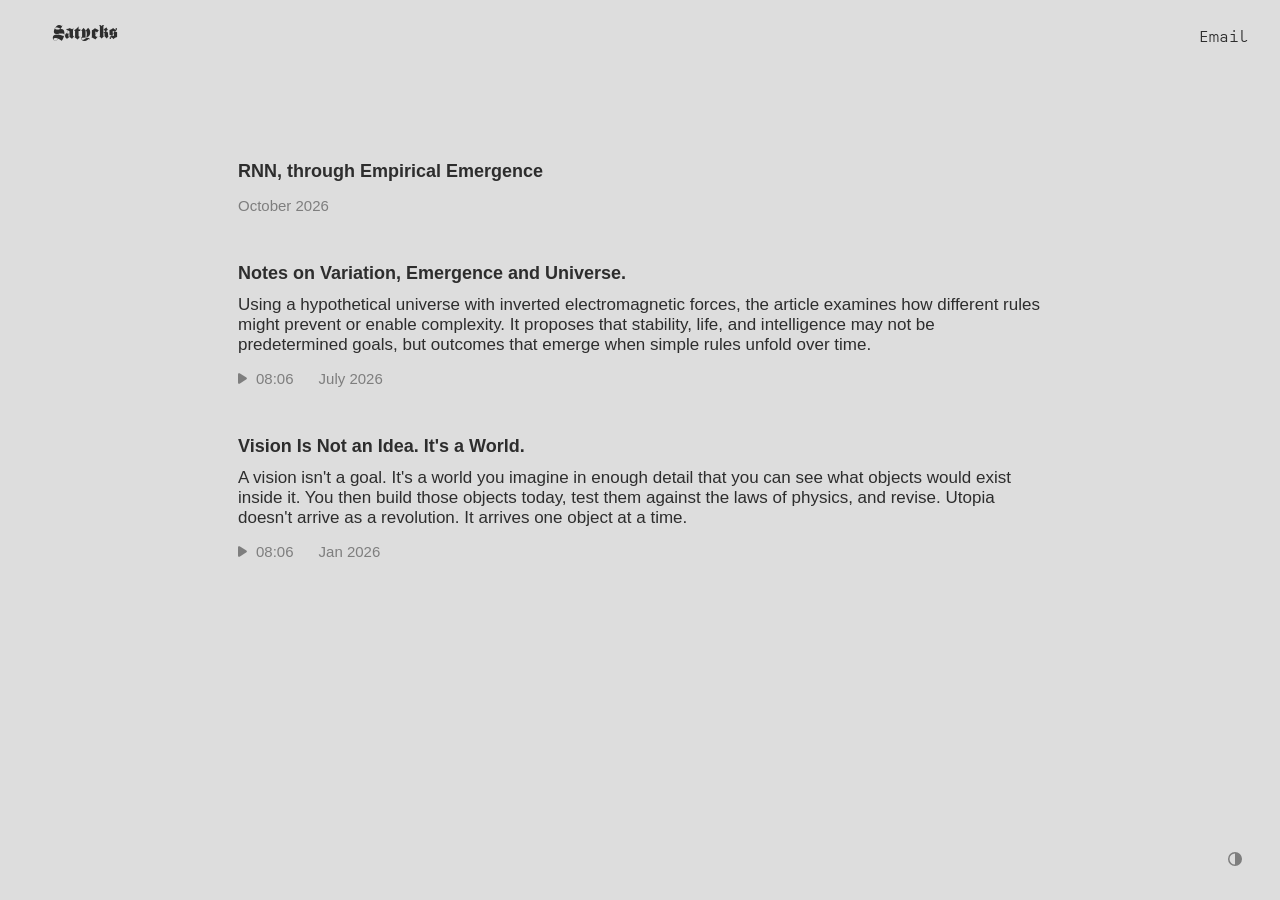
<file: index.html>
<!DOCTYPE html>
<html lang="en">
<head>
  <meta charset="utf-8">
  <meta name="viewport" content="width=device-width, initial-scale=1.0">
  <title>Satyeks</title>
  <meta name="description" content="Satyeks — notes on variation, emergence and the universe.">
  <meta name="theme-color" content="#DDDDDD">

  <!-- favicon (Naval-style comprehensive suite + Safari direct support) -->
  <link rel="shortcut icon" href="favicon.ico?v=4">
  <link rel="apple-touch-icon" href="[data-uri]">
  <link rel="apple-touch-icon-precomposed" href="[data-uri]">
  <link rel="apple-touch-icon" sizes="57x57" href="apple-icon-57x57.png?v=4">
  <link rel="apple-touch-icon" sizes="60x60" href="apple-icon-60x60.png?v=4">
  <link rel="apple-touch-icon" sizes="72x72" href="apple-icon-72x72.png?v=4">
  <link rel="apple-touch-icon" sizes="76x76" href="apple-icon-76x76.png?v=4">
  <link rel="apple-touch-icon" sizes="114x114" href="apple-icon-114x114.png?v=4">
  <link rel="apple-touch-icon" sizes="120x120" href="apple-icon-120x120.png?v=4">
  <link rel="apple-touch-icon" sizes="144x144" href="apple-icon-144x144.png?v=4">
  <link rel="apple-touch-icon" sizes="152x152" href="apple-icon-152x152.png?v=4">
  <link rel="apple-touch-icon" sizes="180x180" href="apple-icon-180x180.png?v=4">
  <link rel="icon" type="image/png" href="[data-uri]">
  <link rel="icon" type="image/png" sizes="192x192" href="icon-192.png?v=4">
  <link rel="icon" type="image/png" sizes="512x512" href="icon-512.png?v=4">
  <link rel="icon" type="image/png" sizes="96x96" href="favicon-96x96.png?v=4">
  <link rel="icon" type="image/png" sizes="32x32" href="favicon-32x32.png?v=4">
  <link rel="icon" type="image/png" sizes="16x16" href="favicon-16x16.png?v=4">
  <meta name="msapplication-TileColor" content="#DDDDDD">
  <meta name="msapplication-TileImage" content="ms-icon-144x144.png?v=4">

  <!-- Self-hosted fonts: Luke (logo) and Heimat Mono (Email) -->
  <link rel="preload" href="fonts/Luke-Thin400.ttf" as="font" type="font/ttf" crossorigin>

  <link rel="stylesheet" href="style.css">
  <script>
    (function () {
      var t = localStorage.getItem('theme') ||
        (matchMedia('(prefers-color-scheme: dark)').matches ? 'dark' : 'light');
      document.documentElement.dataset.theme = t;
    })();
  </script>
</head>
<body>
  <header class="site-header">
    <a href="./" class="logo" id="logo-link" aria-label="Satyeks home">Satyeks</a>
    <a href="mailto:satyekspace@gmail.com" class="email" id="email-link">Email</a>
  </header>

  <main class="site-main">
    <h1 class="sr-only">Satyeks</h1>

    <article class="entry">
      <h2 class="entry-title">
        <a href="RNN/" id="entry-rnn-link">RNN, through Empirical Emergence</a>
      </h2>
      <div class="entry-meta">
        <time class="date" datetime="2026-10">October 2026</time>
      </div>
    </article>

    <article class="entry">
      <h2 class="entry-title">
        <a href="variation/" id="entry-variation-link">Notes on Variation, Emergence and Universe.</a>
      </h2>
      <p class="entry-summary">
        Using a hypothetical universe with inverted electromagnetic forces, the article examines how different
        rules might prevent or enable complexity. It proposes that stability, life, and intelligence may not be
        predetermined goals, but outcomes that emerge when simple rules unfold over time.
      </p>
      <div class="entry-meta" data-duration="486">
        <button class="play" id="entry-variation-play" type="button" aria-label="Play" aria-pressed="false">
          <svg class="icon-play" width="9" height="11" viewBox="0 0 9 11" aria-hidden="true">
            <path d="M0 1.2C0 .4.9-.1 1.6.3l6.8 4.3c.6.4.6 1.3 0 1.7L1.6 10.7C.9 11.1 0 10.6 0 9.8V1.2Z"/>
          </svg>
          <span class="icon-pause" aria-hidden="true"><span></span><span></span></span>
        </button>
        <span class="duration" aria-live="off">08:06</span>
        <time class="date" datetime="2026-07">July 2026</time>
      </div>
    </article>

    <article class="entry">
      <h2 class="entry-title">
        <a href="vision/" id="entry-vision-link">Vision Is Not an Idea. It's a World.</a>
      </h2>
      <p class="entry-summary">
        A vision isn't a goal. It's a world you imagine in enough detail that you can see what objects would exist inside it. You then build those objects today, test them against the laws of physics, and revise. Utopia doesn't arrive as a revolution. It arrives one object at a time.
      </p>
      <div class="entry-meta" data-duration="486">
        <button class="play" id="entry-vision-play" type="button" aria-label="Play" aria-pressed="false">
          <svg class="icon-play" width="9" height="11" viewBox="0 0 9 11" aria-hidden="true">
            <path d="M0 1.2C0 .4.9-.1 1.6.3l6.8 4.3c.6.4.6 1.3 0 1.7L1.6 10.7C.9 11.1 0 10.6 0 9.8V1.2Z"/>
          </svg>
          <span class="icon-pause" aria-hidden="true"><span></span><span></span></span>
        </button>
        <span class="duration" aria-live="off">08:06</span>
        <time class="date" datetime="2026-01">Jan 2026</time>
      </div>
    </article>
  </main>

  <button class="theme-toggle" id="theme-toggle" type="button" aria-label="Switch to dark mode">
    <svg viewBox="0 0 14 14" aria-hidden="true">
      <circle cx="7" cy="7" r="6.25" fill="none" stroke="currentColor" stroke-width="1.5"/>
      <path d="M7 .75a6.25 6.25 0 0 1 0 12.5Z" fill="currentColor"/>
    </svg>
  </button>
  <script src="script.js" defer></script>
</body>
</html>
</file>
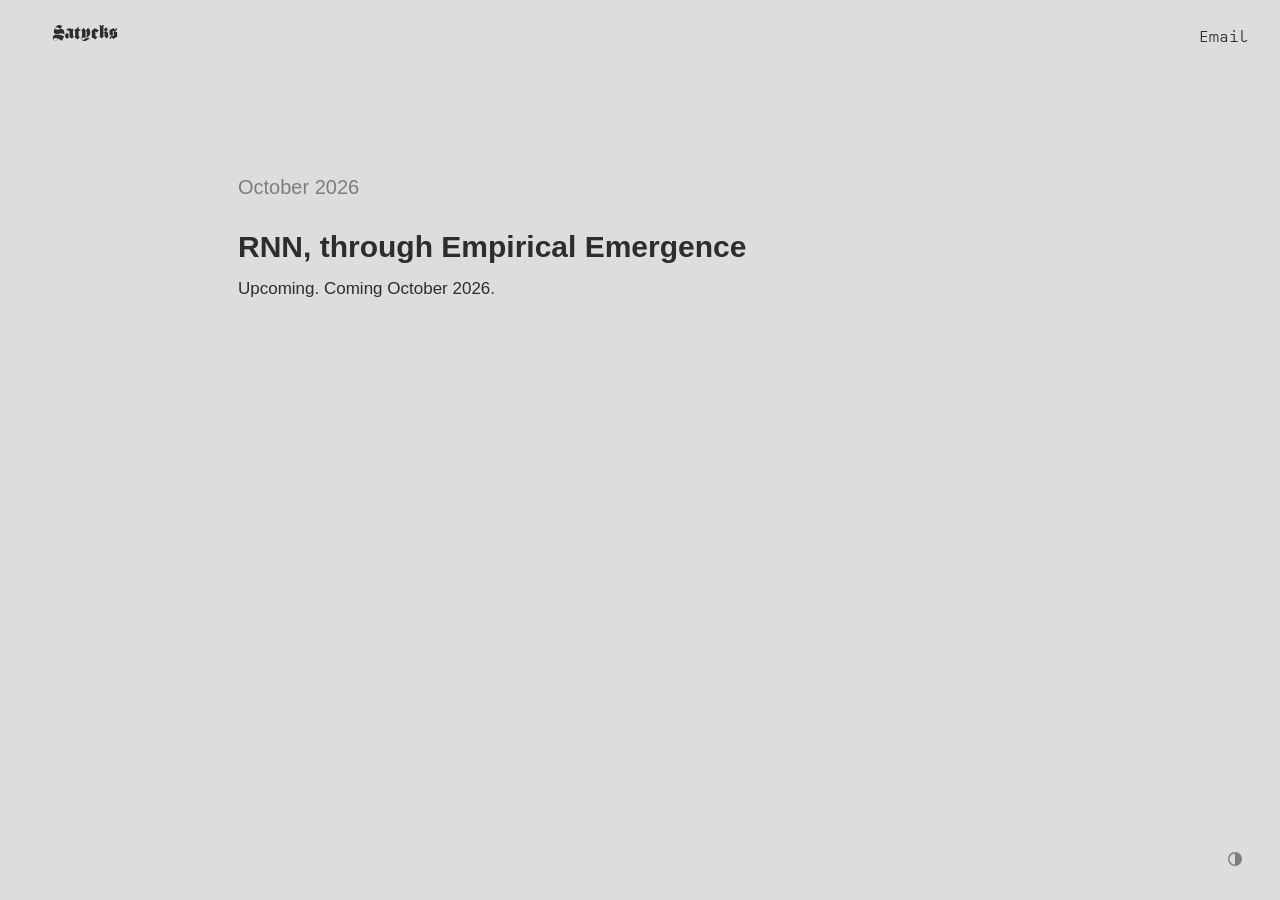
<file: RNN/index.html>
<!DOCTYPE html>
<html lang="en">
<head>
  <meta charset="utf-8">
  <meta name="viewport" content="width=device-width, initial-scale=1.0">
  <title>RNN, through Empirical Emergence — Satyeks</title>
  <meta name="description" content="RNN, through Empirical Emergence — upcoming essay by Satyeks.">
  <meta name="theme-color" content="#DDDDDD">

  <!-- favicon (Naval-style comprehensive suite + Safari direct support) -->
  <link rel="shortcut icon" href="../favicon.ico?v=4">
  <link rel="apple-touch-icon" href="[data-uri]">
  <link rel="apple-touch-icon-precomposed" href="[data-uri]">
  <link rel="apple-touch-icon" sizes="57x57" href="../apple-icon-57x57.png?v=4">
  <link rel="apple-touch-icon" sizes="60x60" href="../apple-icon-60x60.png?v=4">
  <link rel="apple-touch-icon" sizes="72x72" href="../apple-icon-72x72.png?v=4">
  <link rel="apple-touch-icon" sizes="76x76" href="../apple-icon-76x76.png?v=4">
  <link rel="apple-touch-icon" sizes="114x114" href="../apple-icon-114x114.png?v=4">
  <link rel="apple-touch-icon" sizes="120x120" href="../apple-icon-120x120.png?v=4">
  <link rel="apple-touch-icon" sizes="144x144" href="../apple-icon-144x144.png?v=4">
  <link rel="apple-touch-icon" sizes="152x152" href="../apple-icon-152x152.png?v=4">
  <link rel="apple-touch-icon" sizes="180x180" href="../apple-icon-180x180.png?v=4">
  <link rel="icon" type="image/png" href="[data-uri]">
  <link rel="icon" type="image/png" sizes="192x192" href="../icon-192.png?v=4">
  <link rel="icon" type="image/png" sizes="512x512" href="../icon-512.png?v=4">
  <link rel="icon" type="image/png" sizes="96x96" href="../favicon-96x96.png?v=4">
  <link rel="icon" type="image/png" sizes="32x32" href="../favicon-32x32.png?v=4">
  <link rel="icon" type="image/png" sizes="16x16" href="../favicon-16x16.png?v=4">
  <meta name="msapplication-TileColor" content="#DDDDDD">
  <meta name="msapplication-TileImage" content="../ms-icon-144x144.png?v=4">

  <!-- Self-hosted fonts: Luke (logo) and Heimat Mono (Email) -->
  <link rel="preload" href="../fonts/Luke-Thin400.ttf" as="font" type="font/ttf" crossorigin>

  <link rel="stylesheet" href="../style.css">
  <script>
    (function () {
      var t = localStorage.getItem('theme') ||
        (matchMedia('(prefers-color-scheme: dark)').matches ? 'dark' : 'light');
      document.documentElement.dataset.theme = t;
    })();
  </script>
</head>
<body>
  <header class="site-header">
    <a href="../" class="logo" id="logo-link" aria-label="Satyeks home">Satyeks</a>
    <a href="mailto:satyekspace@gmail.com" class="email" id="email-link">Email</a>
  </header>

  <main class="site-main article-page">
    <article class="article-full">
      <time class="article-date" datetime="2026-10">October 2026</time>

      <h1 class="article-title">RNN, through Empirical Emergence</h1>

      <p class="article-summary">
        Upcoming. Coming October 2026.
      </p>
    </article>
  </main>

  <button class="theme-toggle" id="theme-toggle" type="button" aria-label="Switch to dark mode">
    <svg viewBox="0 0 14 14" aria-hidden="true">
      <circle cx="7" cy="7" r="6.25" fill="none" stroke="currentColor" stroke-width="1.5"/>
      <path d="M7 .75a6.25 6.25 0 0 1 0 12.5Z" fill="currentColor"/>
    </svg>
  </button>
  <script src="../script.js" defer></script>
</body>
</html>
</file>
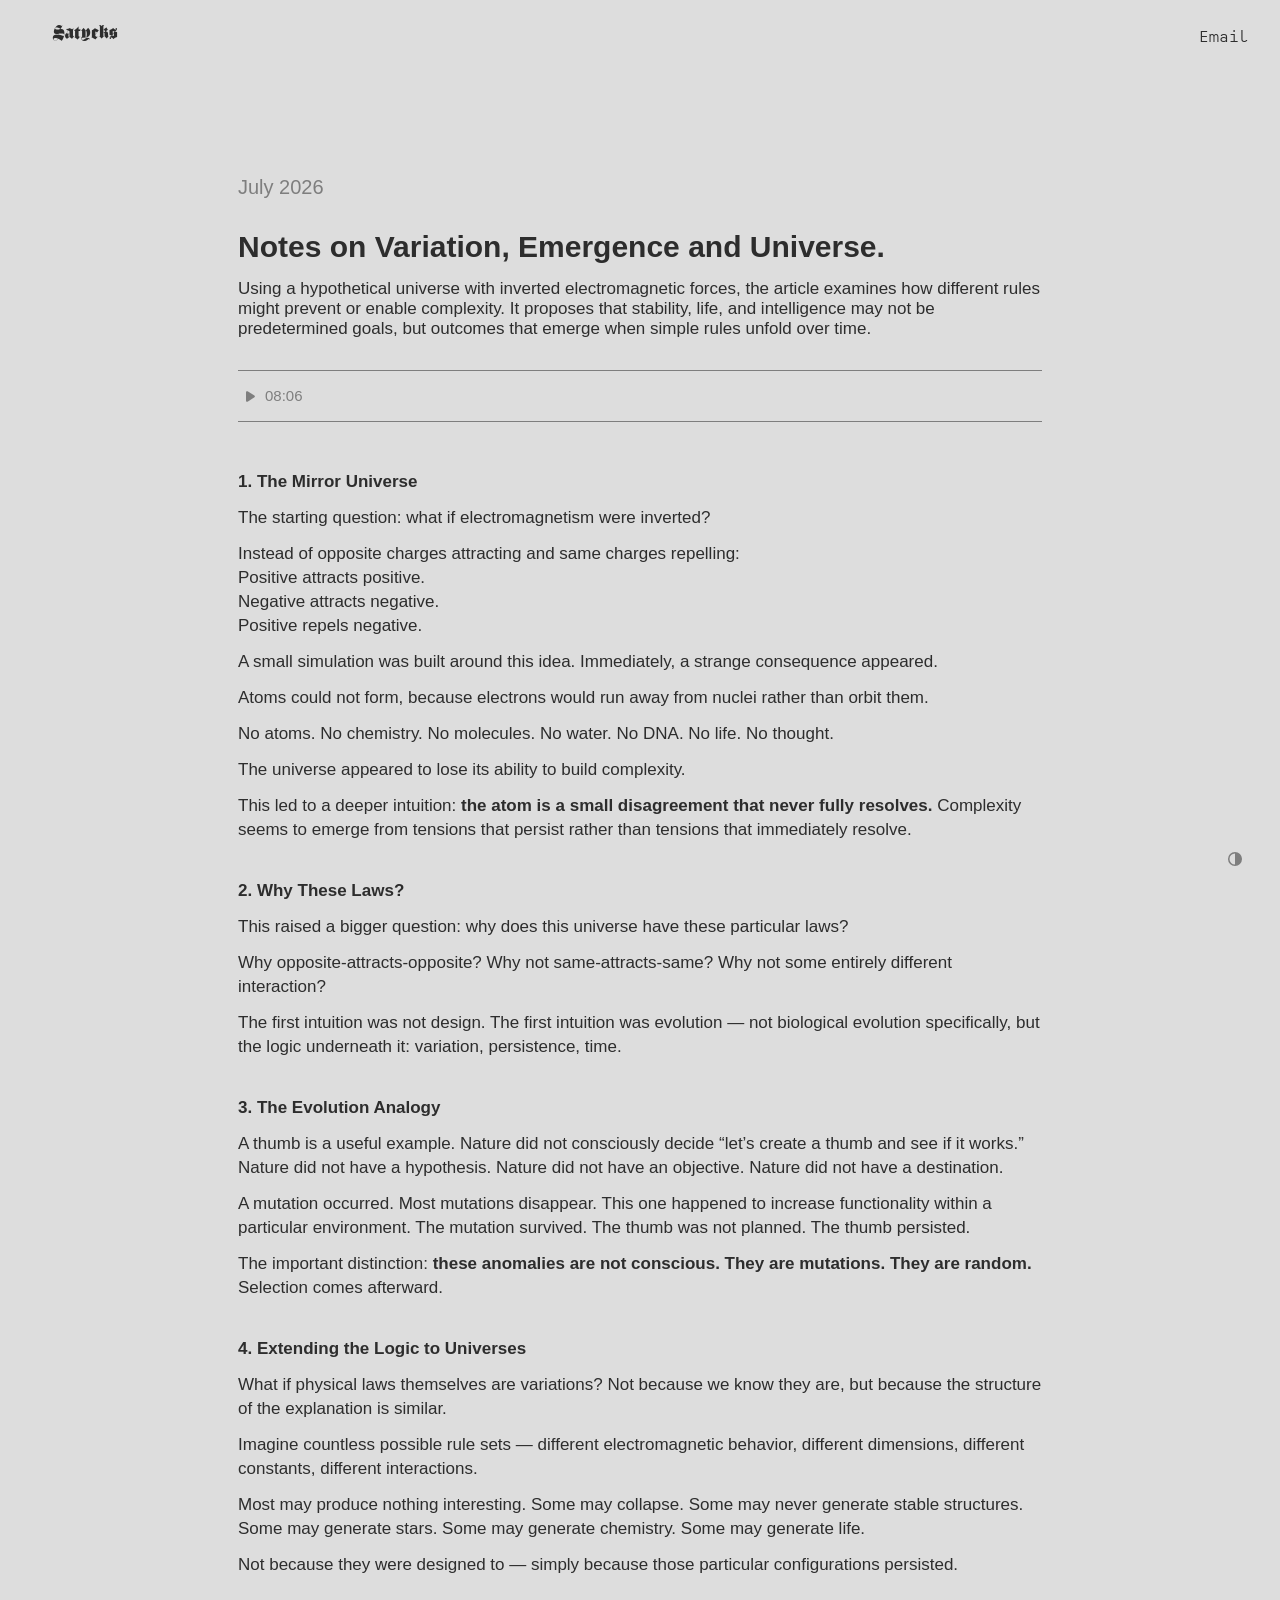
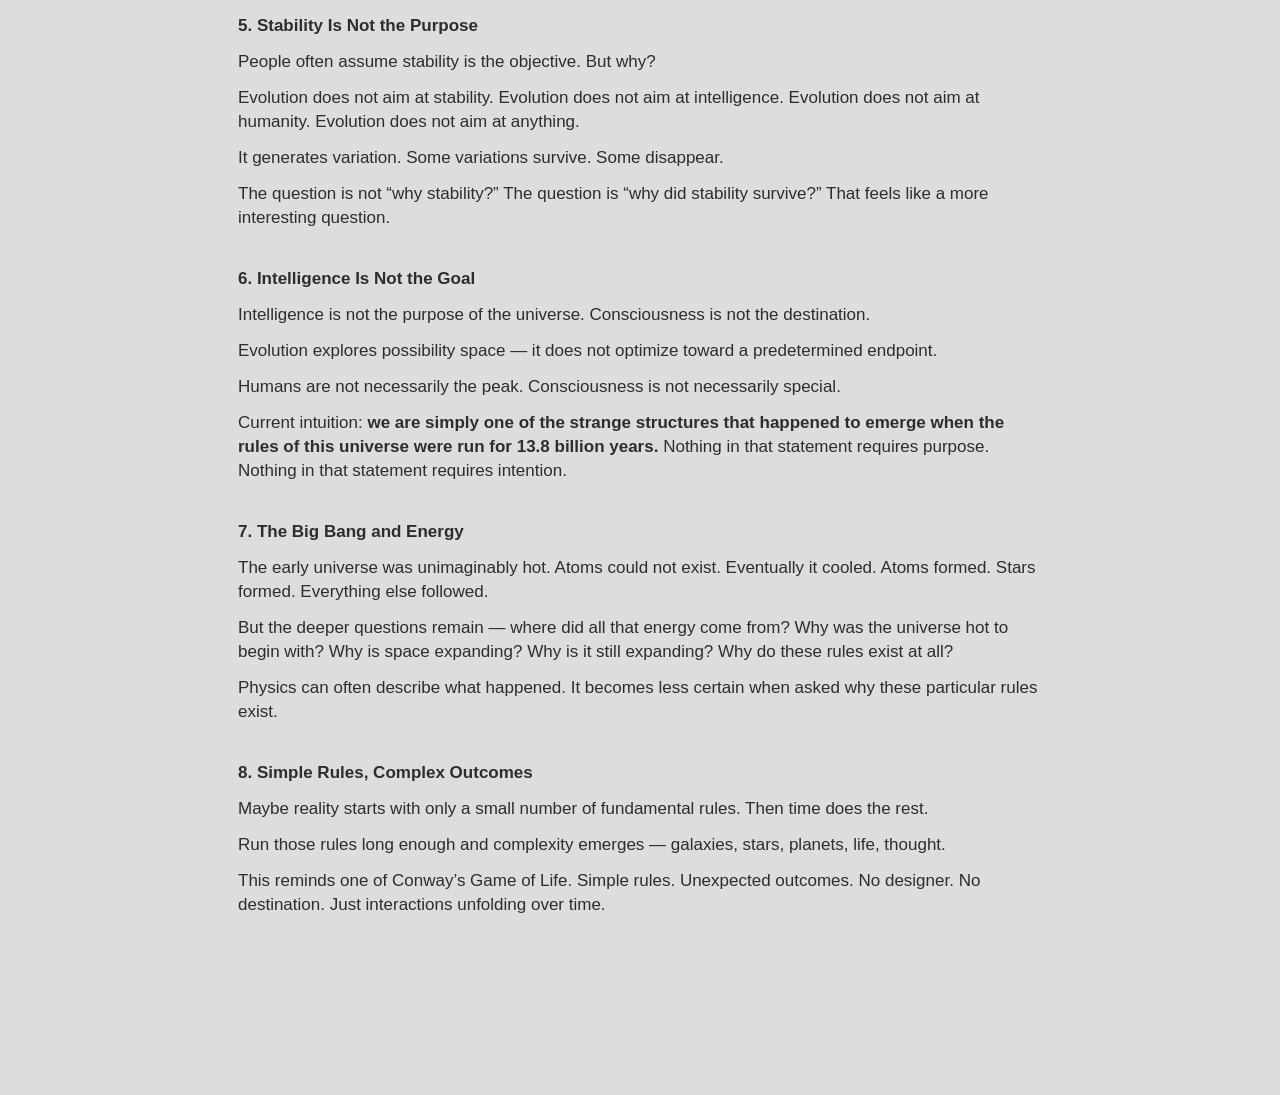
<file: variation/index.html>
<!DOCTYPE html>
<html lang="en">
<head>
  <meta charset="utf-8">
  <meta name="viewport" content="width=device-width, initial-scale=1.0">
  <title>Notes on Variation, Emergence and Universe. — Satyeks</title>
  <meta name="description" content="Using a hypothetical universe with inverted electromagnetic forces, the article examines how different rules might prevent or enable complexity.">
  <meta name="theme-color" content="#DDDDDD">

  <!-- favicon (Naval-style comprehensive suite + Safari direct support) -->
  <link rel="shortcut icon" href="../favicon.ico?v=4">
  <link rel="apple-touch-icon" href="[data-uri]">
  <link rel="apple-touch-icon-precomposed" href="[data-uri]">
  <link rel="apple-touch-icon" sizes="57x57" href="../apple-icon-57x57.png?v=4">
  <link rel="apple-touch-icon" sizes="60x60" href="../apple-icon-60x60.png?v=4">
  <link rel="apple-touch-icon" sizes="72x72" href="../apple-icon-72x72.png?v=4">
  <link rel="apple-touch-icon" sizes="76x76" href="../apple-icon-76x76.png?v=4">
  <link rel="apple-touch-icon" sizes="114x114" href="../apple-icon-114x114.png?v=4">
  <link rel="apple-touch-icon" sizes="120x120" href="../apple-icon-120x120.png?v=4">
  <link rel="apple-touch-icon" sizes="144x144" href="../apple-icon-144x144.png?v=4">
  <link rel="apple-touch-icon" sizes="152x152" href="../apple-icon-152x152.png?v=4">
  <link rel="apple-touch-icon" sizes="180x180" href="../apple-icon-180x180.png?v=4">
  <link rel="icon" type="image/png" href="[data-uri]">
  <link rel="icon" type="image/png" sizes="192x192" href="../icon-192.png?v=4">
  <link rel="icon" type="image/png" sizes="512x512" href="../icon-512.png?v=4">
  <link rel="icon" type="image/png" sizes="96x96" href="../favicon-96x96.png?v=4">
  <link rel="icon" type="image/png" sizes="32x32" href="../favicon-32x32.png?v=4">
  <link rel="icon" type="image/png" sizes="16x16" href="../favicon-16x16.png?v=4">
  <meta name="msapplication-TileColor" content="#DDDDDD">
  <meta name="msapplication-TileImage" content="../ms-icon-144x144.png?v=4">

  <!-- Self-hosted fonts: Luke (logo) and Heimat Mono (Email) -->
  <link rel="preload" href="../fonts/Luke-Thin400.ttf" as="font" type="font/ttf" crossorigin>

  <link rel="stylesheet" href="../style.css">
  <script>
    (function () {
      var t = localStorage.getItem('theme') ||
        (matchMedia('(prefers-color-scheme: dark)').matches ? 'dark' : 'light');
      document.documentElement.dataset.theme = t;
    })();
  </script>
</head>
<body>
  <header class="site-header">
    <a href="../" class="logo" id="logo-link" aria-label="Satyeks home">Satyeks</a>
    <a href="mailto:satyekspace@gmail.com" class="email" id="email-link">Email</a>
  </header>

  <main class="site-main article-page">
    <article class="article-full">
      <time class="article-date" datetime="2026-07">July 2026</time>

      <h1 class="article-title">Notes on Variation, Emergence and Universe.</h1>

      <p class="article-summary">
        Using a hypothetical universe with inverted electromagnetic forces, the article examines how different rules might prevent or enable complexity. It proposes that stability, life, and intelligence may not be predetermined goals, but outcomes that emerge when simple rules unfold over time.
      </p>

      <div class="article-audio-bar entry-meta" data-duration="486">
        <button class="play" id="article-variation-play" type="button" aria-label="Play" aria-pressed="false">
          <svg class="icon-play" width="9" height="11" viewBox="0 0 9 11" aria-hidden="true">
            <path d="M0 1.2C0 .4.9-.1 1.6.3l6.8 4.3c.6.4.6 1.3 0 1.7L1.6 10.7C.9 11.1 0 10.6 0 9.8V1.2Z"/>
          </svg>
          <span class="icon-pause" aria-hidden="true"><span></span><span></span></span>
        </button>
        <span class="duration" aria-live="off">08:06</span>
      </div>

      <div class="article-content">
        <section class="article-section">
          <h2 class="section-title">1. The Mirror Universe</h2>
          <p>The starting question: what if electromagnetism were inverted?</p>
          <p>
            Instead of opposite charges attracting and same charges repelling:<br>
            Positive attracts positive.<br>
            Negative attracts negative.<br>
            Positive repels negative.
          </p>
          <p>A small simulation was built around this idea. Immediately, a strange consequence appeared.</p>
          <p>Atoms could not form, because electrons would run away from nuclei rather than orbit them.</p>
          <p>No atoms. No chemistry. No molecules. No water. No DNA. No life. No thought.</p>
          <p>The universe appeared to lose its ability to build complexity.</p>
          <p>This led to a deeper intuition: <strong>the atom is a small disagreement that never fully resolves.</strong> Complexity seems to emerge from tensions that persist rather than tensions that immediately resolve.</p>
        </section>

        <section class="article-section">
          <h2 class="section-title">2. Why These Laws?</h2>
          <p>This raised a bigger question: why does this universe have these particular laws?</p>
          <p>Why opposite-attracts-opposite? Why not same-attracts-same? Why not some entirely different interaction?</p>
          <p>The first intuition was not design. The first intuition was evolution — not biological evolution specifically, but the logic underneath it: variation, persistence, time.</p>
        </section>

        <section class="article-section">
          <h2 class="section-title">3. The Evolution Analogy</h2>
          <p>A thumb is a useful example. Nature did not consciously decide &ldquo;let&rsquo;s create a thumb and see if it works.&rdquo; Nature did not have a hypothesis. Nature did not have an objective. Nature did not have a destination.</p>
          <p>A mutation occurred. Most mutations disappear. This one happened to increase functionality within a particular environment. The mutation survived. The thumb was not planned. The thumb persisted.</p>
          <p>The important distinction: <strong>these anomalies are not conscious. They are mutations. They are random.</strong> Selection comes afterward.</p>
        </section>

        <section class="article-section">
          <h2 class="section-title">4. Extending the Logic to Universes</h2>
          <p>What if physical laws themselves are variations? Not because we know they are, but because the structure of the explanation is similar.</p>
          <p>Imagine countless possible rule sets — different electromagnetic behavior, different dimensions, different constants, different interactions.</p>
          <p>Most may produce nothing interesting. Some may collapse. Some may never generate stable structures. Some may generate stars. Some may generate chemistry. Some may generate life.</p>
          <p>Not because they were designed to — simply because those particular configurations persisted.</p>
        </section>

        <section class="article-section">
          <h2 class="section-title">5. Stability Is Not the Purpose</h2>
          <p>People often assume stability is the objective. But why?</p>
          <p>Evolution does not aim at stability. Evolution does not aim at intelligence. Evolution does not aim at humanity. Evolution does not aim at anything.</p>
          <p>It generates variation. Some variations survive. Some disappear.</p>
          <p>The question is not &ldquo;why stability?&rdquo; The question is &ldquo;why did stability survive?&rdquo; That feels like a more interesting question.</p>
        </section>

        <section class="article-section">
          <h2 class="section-title">6. Intelligence Is Not the Goal</h2>
          <p>Intelligence is not the purpose of the universe. Consciousness is not the destination.</p>
          <p>Evolution explores possibility space — it does not optimize toward a predetermined endpoint.</p>
          <p>Humans are not necessarily the peak. Consciousness is not necessarily special.</p>
          <p>Current intuition: <strong>we are simply one of the strange structures that happened to emerge when the rules of this universe were run for 13.8 billion years.</strong> Nothing in that statement requires purpose. Nothing in that statement requires intention.</p>
        </section>

        <section class="article-section">
          <h2 class="section-title">7. The Big Bang and Energy</h2>
          <p>The early universe was unimaginably hot. Atoms could not exist. Eventually it cooled. Atoms formed. Stars formed. Everything else followed.</p>
          <p>But the deeper questions remain — where did all that energy come from? Why was the universe hot to begin with? Why is space expanding? Why is it still expanding? Why do these rules exist at all?</p>
          <p>Physics can often describe what happened. It becomes less certain when asked why these particular rules exist.</p>
        </section>

        <section class="article-section">
          <h2 class="section-title">8. Simple Rules, Complex Outcomes</h2>
          <p>Maybe reality starts with only a small number of fundamental rules. Then time does the rest.</p>
          <p>Run those rules long enough and complexity emerges — galaxies, stars, planets, life, thought.</p>
          <p>This reminds one of Conway&rsquo;s Game of Life. Simple rules. Unexpected outcomes. No designer. No destination. Just interactions unfolding over time.</p>
        </section>
      </div>
    </article>
  </main>

  <button class="theme-toggle" id="theme-toggle" type="button" aria-label="Switch to dark mode">
    <svg viewBox="0 0 14 14" aria-hidden="true">
      <circle cx="7" cy="7" r="6.25" fill="none" stroke="currentColor" stroke-width="1.5"/>
      <path d="M7 .75a6.25 6.25 0 0 1 0 12.5Z" fill="currentColor"/>
    </svg>
  </button>
  <script src="../script.js" defer></script>
</body>
</html>
</file>
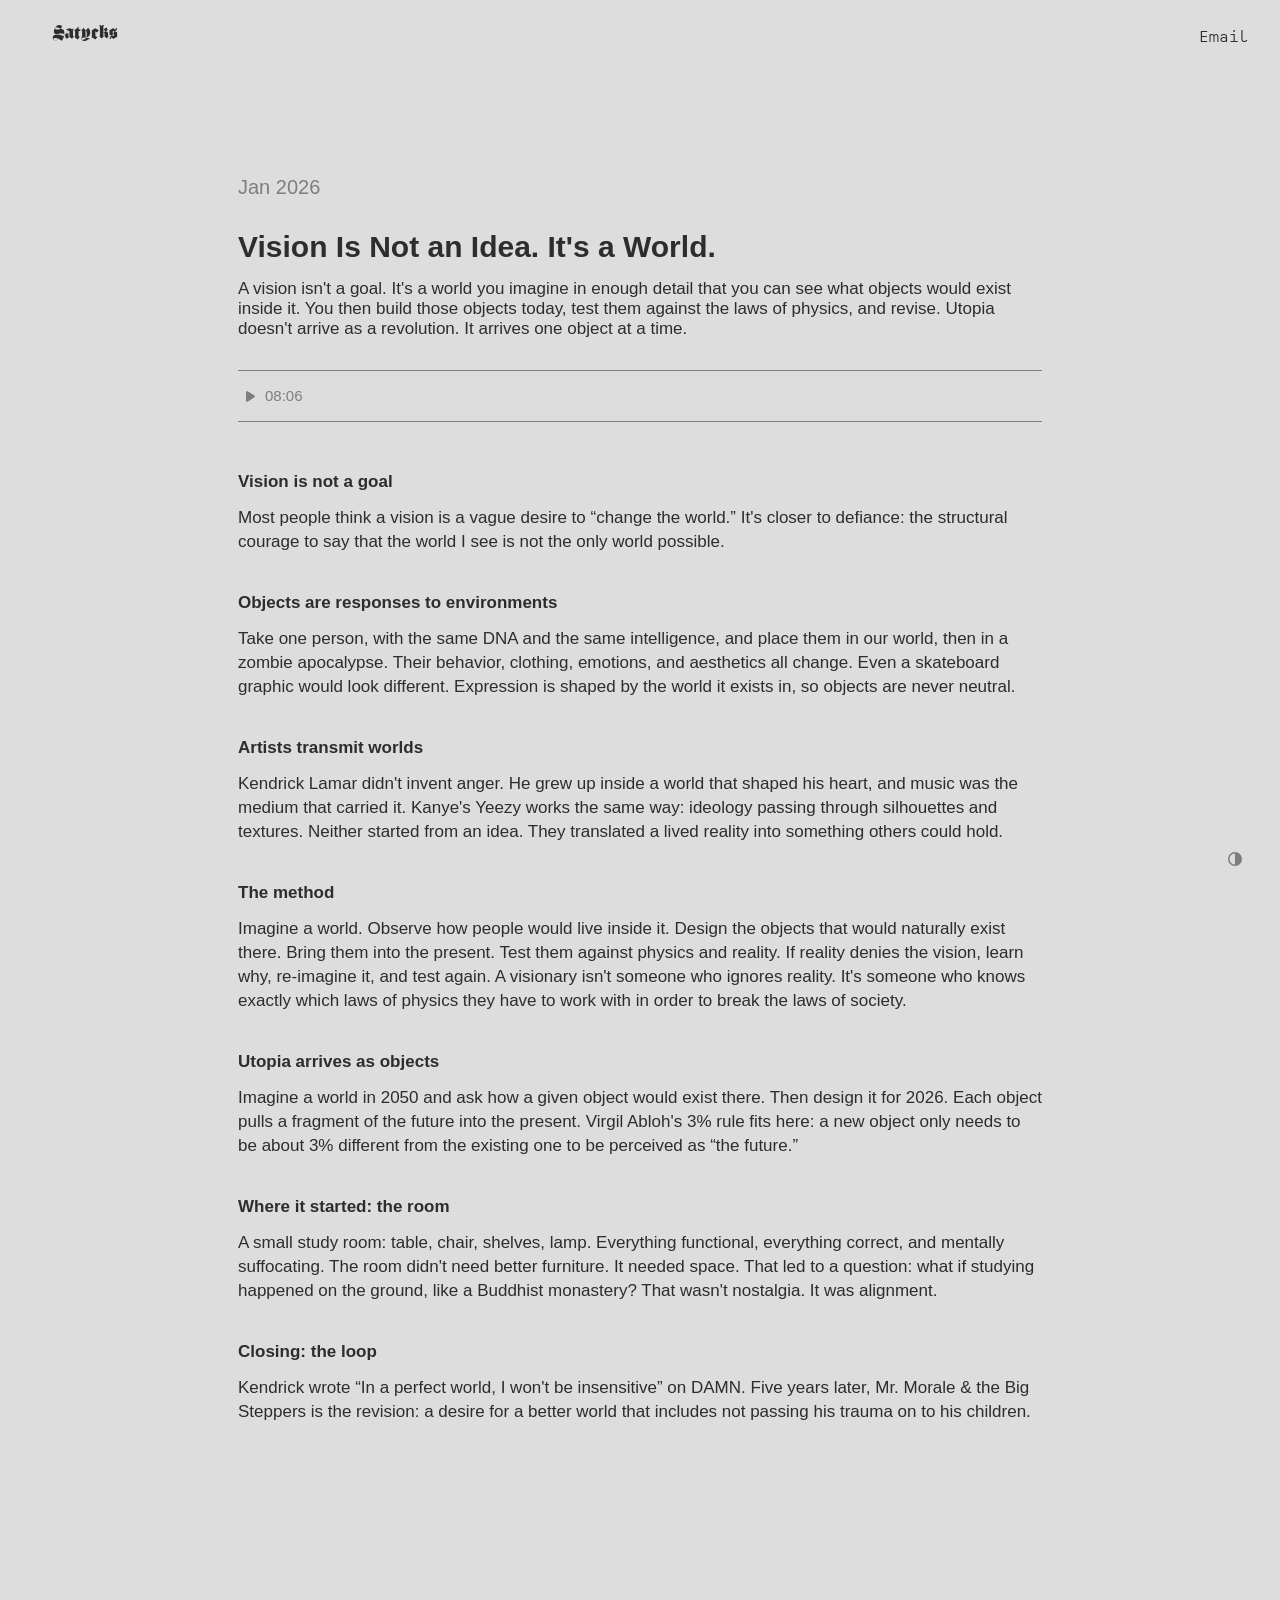
<file: vision/index.html>
<!DOCTYPE html>
<html lang="en">
<head>
  <meta charset="utf-8">
  <meta name="viewport" content="width=device-width, initial-scale=1.0">
  <title>Vision Is Not an Idea. It's a World. — Satyeks</title>
  <meta name="description" content="A vision isn't a goal. It's a world you imagine in enough detail that you can see what objects would exist inside it. You then build those objects today, test them against the laws of physics, and revise. Utopia doesn't arrive as a revolution. It arrives one object at a time.">
  <meta name="theme-color" content="#DDDDDD">

  <!-- favicon (Naval-style comprehensive suite + Safari direct support) -->
  <link rel="shortcut icon" href="../favicon.ico?v=4">
  <link rel="apple-touch-icon" href="[data-uri]">
  <link rel="apple-touch-icon-precomposed" href="[data-uri]">
  <link rel="apple-touch-icon" sizes="57x57" href="../apple-icon-57x57.png?v=4">
  <link rel="apple-touch-icon" sizes="60x60" href="../apple-icon-60x60.png?v=4">
  <link rel="apple-touch-icon" sizes="72x72" href="../apple-icon-72x72.png?v=4">
  <link rel="apple-touch-icon" sizes="76x76" href="../apple-icon-76x76.png?v=4">
  <link rel="apple-touch-icon" sizes="114x114" href="../apple-icon-114x114.png?v=4">
  <link rel="apple-touch-icon" sizes="120x120" href="../apple-icon-120x120.png?v=4">
  <link rel="apple-touch-icon" sizes="144x144" href="../apple-icon-144x144.png?v=4">
  <link rel="apple-touch-icon" sizes="152x152" href="../apple-icon-152x152.png?v=4">
  <link rel="apple-touch-icon" sizes="180x180" href="../apple-icon-180x180.png?v=4">
  <link rel="icon" type="image/png" href="[data-uri]">
  <link rel="icon" type="image/png" sizes="192x192" href="../icon-192.png?v=4">
  <link rel="icon" type="image/png" sizes="512x512" href="../icon-512.png?v=4">
  <link rel="icon" type="image/png" sizes="96x96" href="../favicon-96x96.png?v=4">
  <link rel="icon" type="image/png" sizes="32x32" href="../favicon-32x32.png?v=4">
  <link rel="icon" type="image/png" sizes="16x16" href="../favicon-16x16.png?v=4">
  <meta name="msapplication-TileColor" content="#DDDDDD">
  <meta name="msapplication-TileImage" content="../ms-icon-144x144.png?v=4">

  <!-- Self-hosted fonts: Luke (logo) and Heimat Mono (Email) -->
  <link rel="preload" href="../fonts/Luke-Thin400.ttf" as="font" type="font/ttf" crossorigin>

  <link rel="stylesheet" href="../style.css">
  <script>
    (function () {
      var t = localStorage.getItem('theme') ||
        (matchMedia('(prefers-color-scheme: dark)').matches ? 'dark' : 'light');
      document.documentElement.dataset.theme = t;
    })();
  </script>
</head>
<body>
  <header class="site-header">
    <a href="../" class="logo" id="logo-link" aria-label="Satyeks home">Satyeks</a>
    <a href="mailto:satyekspace@gmail.com" class="email" id="email-link">Email</a>
  </header>

  <main class="site-main article-page">
    <article class="article-full">
      <time class="article-date" datetime="2026-01">Jan 2026</time>

      <h1 class="article-title">Vision Is Not an Idea. It's a World.</h1>

      <p class="article-summary">
        A vision isn't a goal. It's a world you imagine in enough detail that you can see what objects would exist inside it. You then build those objects today, test them against the laws of physics, and revise. Utopia doesn't arrive as a revolution. It arrives one object at a time.
      </p>

      <div class="article-audio-bar entry-meta" data-duration="486">
        <button class="play" id="article-vision-play" type="button" aria-label="Play" aria-pressed="false">
          <svg class="icon-play" width="9" height="11" viewBox="0 0 9 11" aria-hidden="true">
            <path d="M0 1.2C0 .4.9-.1 1.6.3l6.8 4.3c.6.4.6 1.3 0 1.7L1.6 10.7C.9 11.1 0 10.6 0 9.8V1.2Z"/>
          </svg>
          <span class="icon-pause" aria-hidden="true"><span></span><span></span></span>
        </button>
        <span class="duration" aria-live="off">08:06</span>
      </div>

      <div class="article-content">
        <section class="article-section">
          <h2 class="section-title">Vision is not a goal</h2>
          <p>Most people think a vision is a vague desire to &ldquo;change the world.&rdquo; It's closer to defiance: the structural courage to say that the world I see is not the only world possible.</p>
        </section>

        <section class="article-section">
          <h2 class="section-title">Objects are responses to environments</h2>
          <p>Take one person, with the same DNA and the same intelligence, and place them in our world, then in a zombie apocalypse. Their behavior, clothing, emotions, and aesthetics all change. Even a skateboard graphic would look different. Expression is shaped by the world it exists in, so objects are never neutral.</p>
        </section>

        <section class="article-section">
          <h2 class="section-title">Artists transmit worlds</h2>
          <p>Kendrick Lamar didn't invent anger. He grew up inside a world that shaped his heart, and music was the medium that carried it. Kanye's Yeezy works the same way: ideology passing through silhouettes and textures. Neither started from an idea. They translated a lived reality into something others could hold.</p>
        </section>

        <section class="article-section">
          <h2 class="section-title">The method</h2>
          <p>Imagine a world. Observe how people would live inside it. Design the objects that would naturally exist there. Bring them into the present. Test them against physics and reality. If reality denies the vision, learn why, re-imagine it, and test again. A visionary isn't someone who ignores reality. It's someone who knows exactly which laws of physics they have to work with in order to break the laws of society.</p>
        </section>

        <section class="article-section">
          <h2 class="section-title">Utopia arrives as objects</h2>
          <p>Imagine a world in 2050 and ask how a given object would exist there. Then design it for 2026. Each object pulls a fragment of the future into the present. Virgil Abloh's 3% rule fits here: a new object only needs to be about 3% different from the existing one to be perceived as &ldquo;the future.&rdquo;</p>
        </section>

        <section class="article-section">
          <h2 class="section-title">Where it started: the room</h2>
          <p>A small study room: table, chair, shelves, lamp. Everything functional, everything correct, and mentally suffocating. The room didn't need better furniture. It needed space. That led to a question: what if studying happened on the ground, like a Buddhist monastery? That wasn't nostalgia. It was alignment.</p>
        </section>

        <section class="article-section">
          <h2 class="section-title">Closing: the loop</h2>
          <p>Kendrick wrote &ldquo;In a perfect world, I won't be insensitive&rdquo; on DAMN. Five years later, Mr. Morale &amp; the Big Steppers is the revision: a desire for a better world that includes not passing his trauma on to his children.</p>
        </section>
      </div>
    </article>
  </main>

  <button class="theme-toggle" id="theme-toggle" type="button" aria-label="Switch to dark mode">
    <svg viewBox="0 0 14 14" aria-hidden="true">
      <circle cx="7" cy="7" r="6.25" fill="none" stroke="currentColor" stroke-width="1.5"/>
      <path d="M7 .75a6.25 6.25 0 0 1 0 12.5Z" fill="currentColor"/>
    </svg>
  </button>
  <script src="../script.js" defer></script>
</body>
</html>
</file>
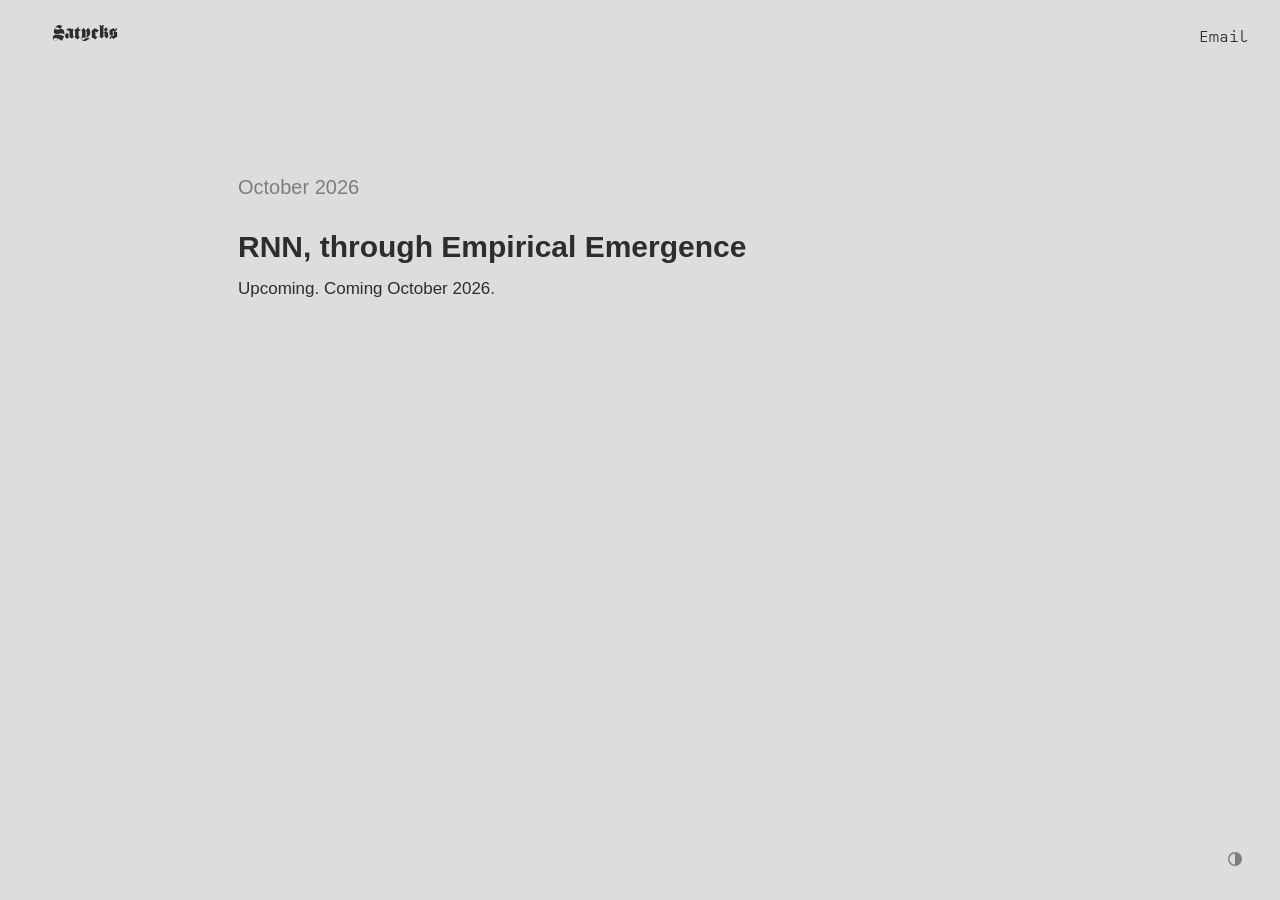
<file: RNN.html>
<!DOCTYPE html>
<html lang="en">
<head>
  <meta charset="utf-8">
  <meta name="viewport" content="width=device-width, initial-scale=1.0">
  <title>RNN, through Empirical Emergence — Satyeks</title>
  <meta name="description" content="RNN, through Empirical Emergence — upcoming essay by Satyeks.">
  <meta name="theme-color" content="#DDDDDD">

  <!-- favicon (Naval-style comprehensive suite + Safari direct support) -->
  <link rel="shortcut icon" href="favicon.ico?v=4">
  <link rel="apple-touch-icon" href="[data-uri]">
  <link rel="apple-touch-icon-precomposed" href="[data-uri]">
  <link rel="apple-touch-icon" sizes="57x57" href="apple-icon-57x57.png?v=4">
  <link rel="apple-touch-icon" sizes="60x60" href="apple-icon-60x60.png?v=4">
  <link rel="apple-touch-icon" sizes="72x72" href="apple-icon-72x72.png?v=4">
  <link rel="apple-touch-icon" sizes="76x76" href="apple-icon-76x76.png?v=4">
  <link rel="apple-touch-icon" sizes="114x114" href="apple-icon-114x114.png?v=4">
  <link rel="apple-touch-icon" sizes="120x120" href="apple-icon-120x120.png?v=4">
  <link rel="apple-touch-icon" sizes="144x144" href="apple-icon-144x144.png?v=4">
  <link rel="apple-touch-icon" sizes="152x152" href="apple-icon-152x152.png?v=4">
  <link rel="apple-touch-icon" sizes="180x180" href="apple-icon-180x180.png?v=4">
  <link rel="icon" type="image/png" href="[data-uri]">
  <link rel="icon" type="image/png" sizes="192x192" href="icon-192.png?v=4">
  <link rel="icon" type="image/png" sizes="512x512" href="icon-512.png?v=4">
  <link rel="icon" type="image/png" sizes="96x96" href="favicon-96x96.png?v=4">
  <link rel="icon" type="image/png" sizes="32x32" href="favicon-32x32.png?v=4">
  <link rel="icon" type="image/png" sizes="16x16" href="favicon-16x16.png?v=4">
  <meta name="msapplication-TileColor" content="#DDDDDD">
  <meta name="msapplication-TileImage" content="../ms-icon-144x144.png?v=4">

  <!-- Self-hosted fonts: Luke (logo) and Heimat Mono (Email) -->
  <link rel="preload" href="fonts/Luke-Thin400.ttf" as="font" type="font/ttf" crossorigin>

  <link rel="stylesheet" href="style.css">
  <script>
    (function () {
      var t = localStorage.getItem('theme') ||
        (matchMedia('(prefers-color-scheme: dark)').matches ? 'dark' : 'light');
      document.documentElement.dataset.theme = t;
    })();
  </script>
</head>
<body>
  <header class="site-header">
    <a href="./" class="logo" id="logo-link" aria-label="Satyeks home">Satyeks</a>
    <a href="mailto:satyekspace@gmail.com" class="email" id="email-link">Email</a>
  </header>

  <main class="site-main article-page">
    <article class="article-full">
      <time class="article-date" datetime="2026-10">October 2026</time>

      <h1 class="article-title">RNN, through Empirical Emergence</h1>

      <p class="article-summary">
        Upcoming. Coming October 2026.
      </p>
    </article>
  </main>

  <button class="theme-toggle" id="theme-toggle" type="button" aria-label="Switch to dark mode">
    <svg viewBox="0 0 14 14" aria-hidden="true">
      <circle cx="7" cy="7" r="6.25" fill="none" stroke="currentColor" stroke-width="1.5"/>
      <path d="M7 .75a6.25 6.25 0 0 1 0 12.5Z" fill="currentColor"/>
    </svg>
  </button>
  <script src="script.js" defer></script>
</body>
</html>
</file>
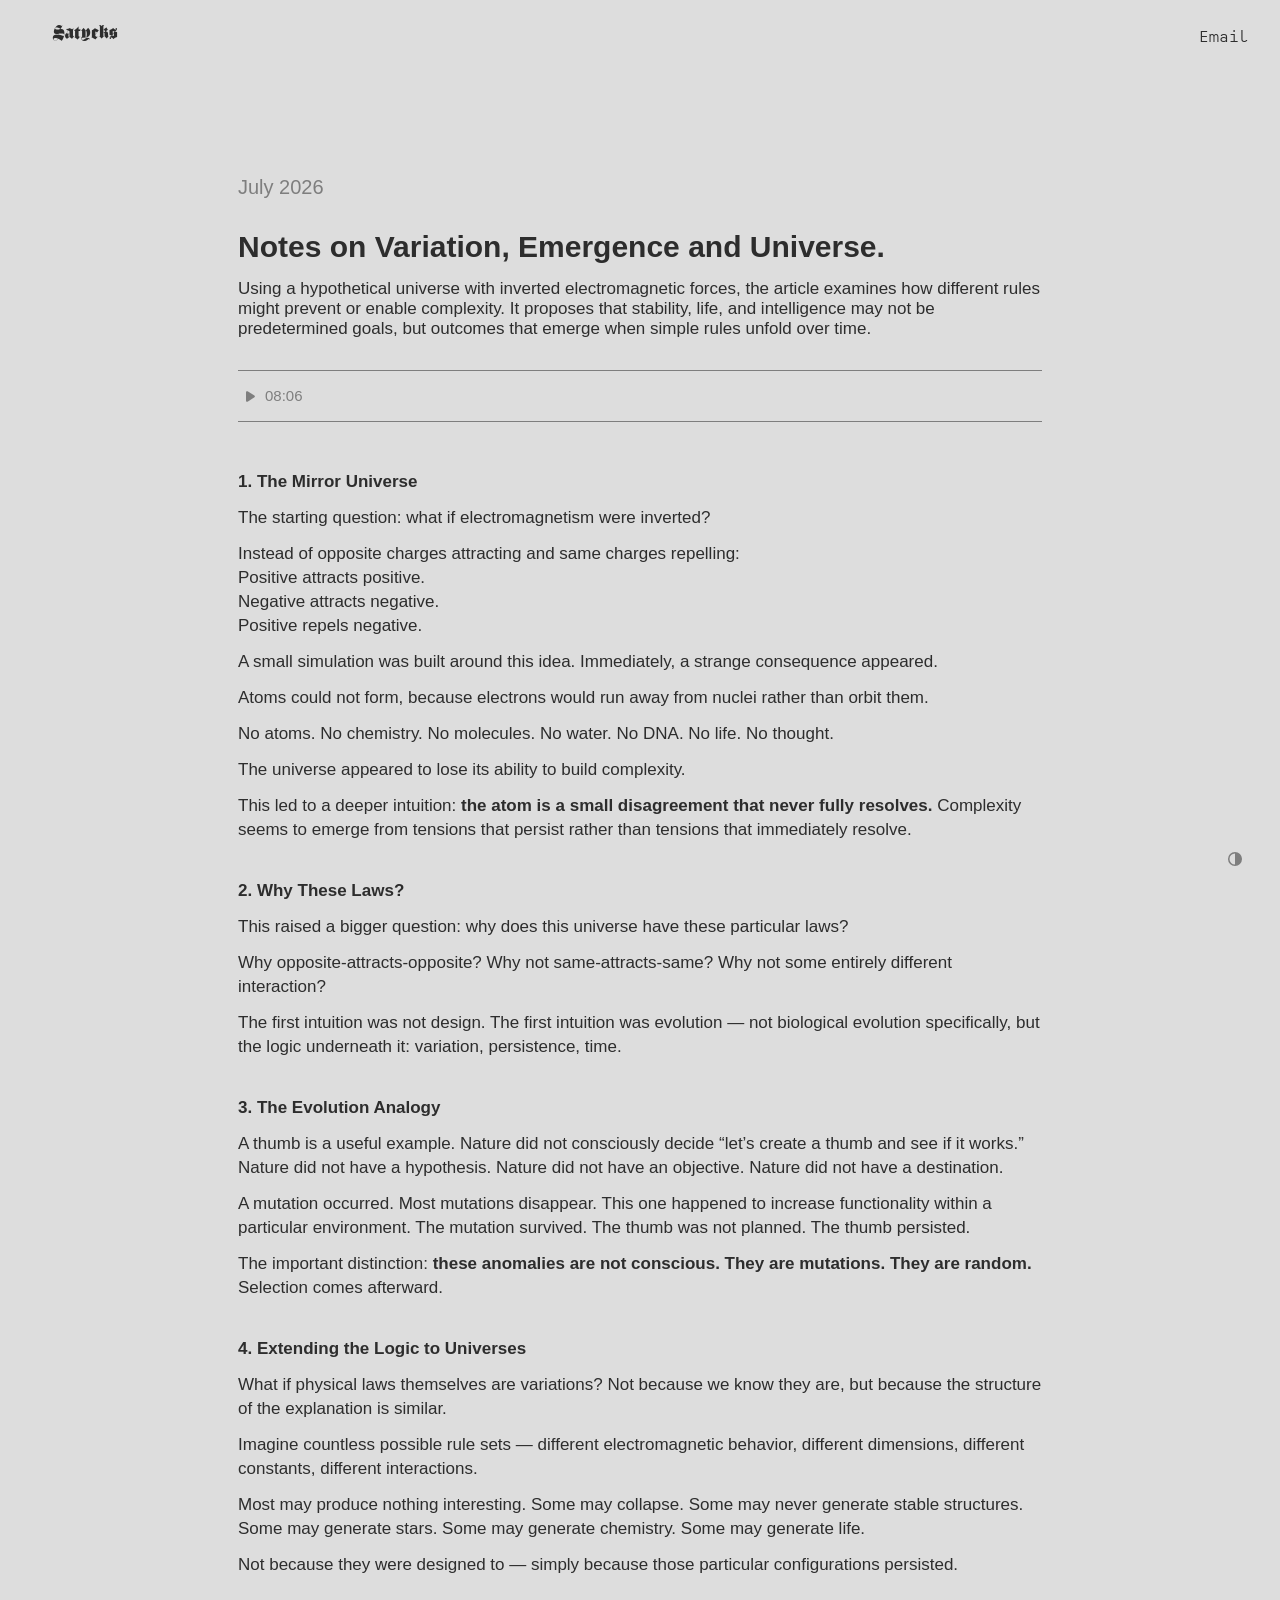
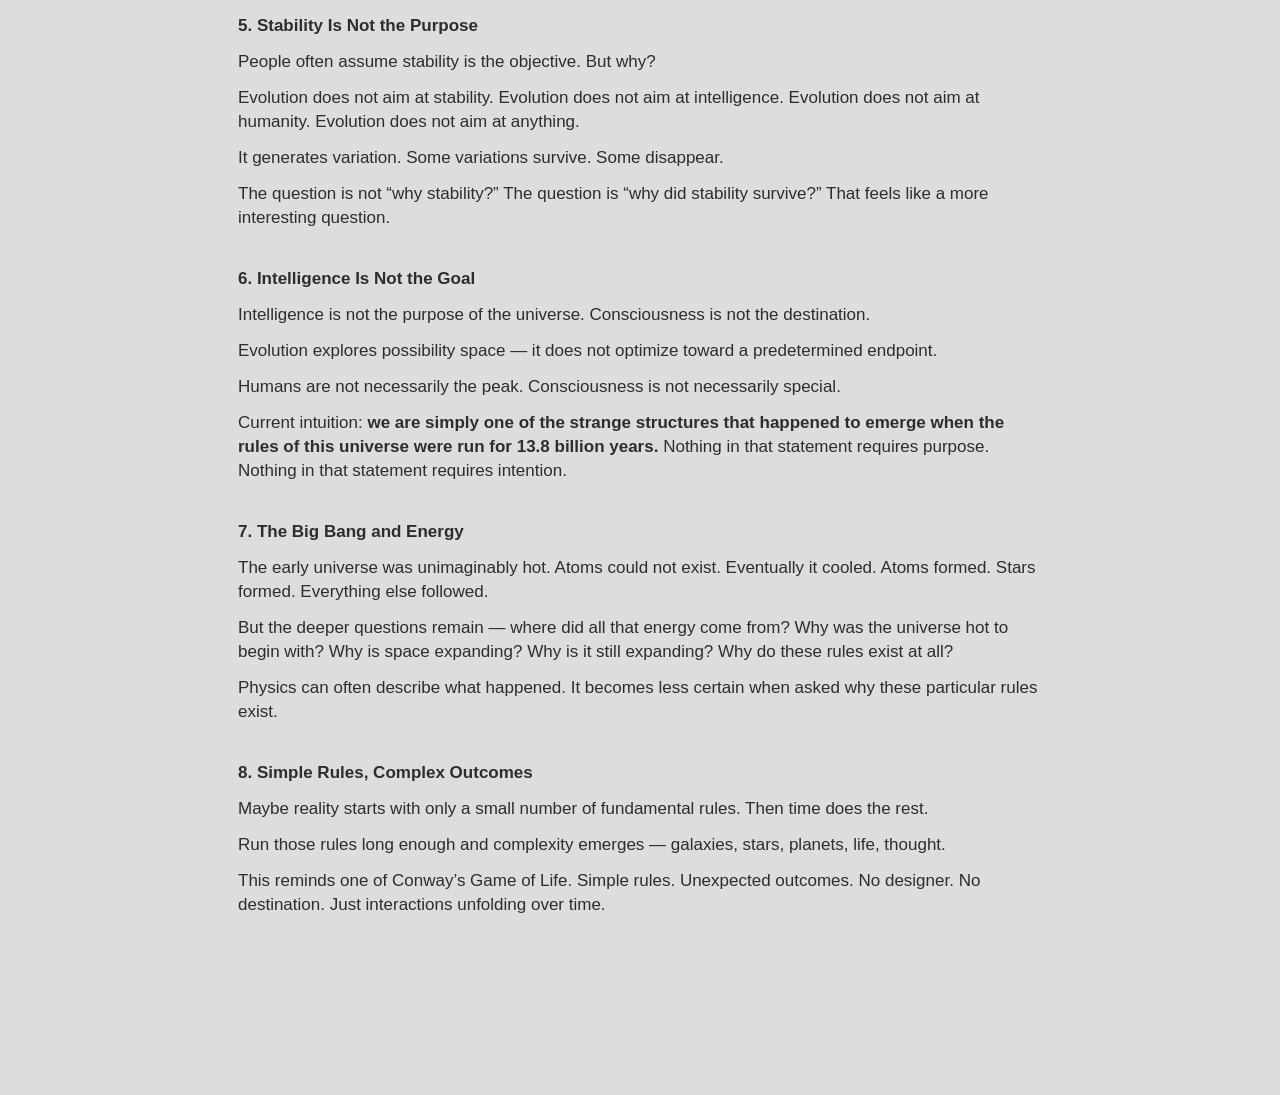
<file: variation.html>
<!DOCTYPE html>
<html lang="en">
<head>
  <meta charset="utf-8">
  <meta name="viewport" content="width=device-width, initial-scale=1.0">
  <title>Notes on Variation, Emergence and Universe. — Satyeks</title>
  <meta name="description" content="Using a hypothetical universe with inverted electromagnetic forces, the article examines how different rules might prevent or enable complexity.">
  <meta name="theme-color" content="#DDDDDD">

  <!-- favicon (Naval-style comprehensive suite + Safari direct support) -->
  <link rel="shortcut icon" href="favicon.ico?v=4">
  <link rel="apple-touch-icon" href="[data-uri]">
  <link rel="apple-touch-icon-precomposed" href="[data-uri]">
  <link rel="apple-touch-icon" sizes="57x57" href="apple-icon-57x57.png?v=4">
  <link rel="apple-touch-icon" sizes="60x60" href="apple-icon-60x60.png?v=4">
  <link rel="apple-touch-icon" sizes="72x72" href="apple-icon-72x72.png?v=4">
  <link rel="apple-touch-icon" sizes="76x76" href="apple-icon-76x76.png?v=4">
  <link rel="apple-touch-icon" sizes="114x114" href="apple-icon-114x114.png?v=4">
  <link rel="apple-touch-icon" sizes="120x120" href="apple-icon-120x120.png?v=4">
  <link rel="apple-touch-icon" sizes="144x144" href="apple-icon-144x144.png?v=4">
  <link rel="apple-touch-icon" sizes="152x152" href="apple-icon-152x152.png?v=4">
  <link rel="apple-touch-icon" sizes="180x180" href="apple-icon-180x180.png?v=4">
  <link rel="icon" type="image/png" href="[data-uri]">
  <link rel="icon" type="image/png" sizes="192x192" href="icon-192.png?v=4">
  <link rel="icon" type="image/png" sizes="512x512" href="icon-512.png?v=4">
  <link rel="icon" type="image/png" sizes="96x96" href="favicon-96x96.png?v=4">
  <link rel="icon" type="image/png" sizes="32x32" href="favicon-32x32.png?v=4">
  <link rel="icon" type="image/png" sizes="16x16" href="favicon-16x16.png?v=4">
  <meta name="msapplication-TileColor" content="#DDDDDD">
  <meta name="msapplication-TileImage" content="ms-icon-144x144.png?v=4">

  <!-- Self-hosted fonts: Luke (logo) and Heimat Mono (Email) -->
  <link rel="preload" href="fonts/Luke-Thin400.ttf" as="font" type="font/ttf" crossorigin>

  <link rel="stylesheet" href="style.css">
  <script>
    (function () {
      var t = localStorage.getItem('theme') ||
        (matchMedia('(prefers-color-scheme: dark)').matches ? 'dark' : 'light');
      document.documentElement.dataset.theme = t;
    })();
  </script>
</head>
<body>
  <header class="site-header">
    <a href="./" class="logo" id="logo-link" aria-label="Satyeks home">Satyeks</a>
    <a href="mailto:satyekspace@gmail.com" class="email" id="email-link">Email</a>
  </header>

  <main class="site-main article-page">
    <article class="article-full">
      <time class="article-date" datetime="2026-07">July 2026</time>

      <h1 class="article-title">Notes on Variation, Emergence and Universe.</h1>

      <p class="article-summary">
        Using a hypothetical universe with inverted electromagnetic forces, the article examines how different rules might prevent or enable complexity. It proposes that stability, life, and intelligence may not be predetermined goals, but outcomes that emerge when simple rules unfold over time.
      </p>

      <div class="article-audio-bar entry-meta" data-duration="486">
        <button class="play" id="article-variation-play" type="button" aria-label="Play" aria-pressed="false">
          <svg class="icon-play" width="9" height="11" viewBox="0 0 9 11" aria-hidden="true">
            <path d="M0 1.2C0 .4.9-.1 1.6.3l6.8 4.3c.6.4.6 1.3 0 1.7L1.6 10.7C.9 11.1 0 10.6 0 9.8V1.2Z"/>
          </svg>
          <span class="icon-pause" aria-hidden="true"><span></span><span></span></span>
        </button>
        <span class="duration" aria-live="off">08:06</span>
      </div>

      <div class="article-content">
        <section class="article-section">
          <h2 class="section-title">1. The Mirror Universe</h2>
          <p>The starting question: what if electromagnetism were inverted?</p>
          <p>
            Instead of opposite charges attracting and same charges repelling:<br>
            Positive attracts positive.<br>
            Negative attracts negative.<br>
            Positive repels negative.
          </p>
          <p>A small simulation was built around this idea. Immediately, a strange consequence appeared.</p>
          <p>Atoms could not form, because electrons would run away from nuclei rather than orbit them.</p>
          <p>No atoms. No chemistry. No molecules. No water. No DNA. No life. No thought.</p>
          <p>The universe appeared to lose its ability to build complexity.</p>
          <p>This led to a deeper intuition: <strong>the atom is a small disagreement that never fully resolves.</strong> Complexity seems to emerge from tensions that persist rather than tensions that immediately resolve.</p>
        </section>

        <section class="article-section">
          <h2 class="section-title">2. Why These Laws?</h2>
          <p>This raised a bigger question: why does this universe have these particular laws?</p>
          <p>Why opposite-attracts-opposite? Why not same-attracts-same? Why not some entirely different interaction?</p>
          <p>The first intuition was not design. The first intuition was evolution — not biological evolution specifically, but the logic underneath it: variation, persistence, time.</p>
        </section>

        <section class="article-section">
          <h2 class="section-title">3. The Evolution Analogy</h2>
          <p>A thumb is a useful example. Nature did not consciously decide &ldquo;let&rsquo;s create a thumb and see if it works.&rdquo; Nature did not have a hypothesis. Nature did not have an objective. Nature did not have a destination.</p>
          <p>A mutation occurred. Most mutations disappear. This one happened to increase functionality within a particular environment. The mutation survived. The thumb was not planned. The thumb persisted.</p>
          <p>The important distinction: <strong>these anomalies are not conscious. They are mutations. They are random.</strong> Selection comes afterward.</p>
        </section>

        <section class="article-section">
          <h2 class="section-title">4. Extending the Logic to Universes</h2>
          <p>What if physical laws themselves are variations? Not because we know they are, but because the structure of the explanation is similar.</p>
          <p>Imagine countless possible rule sets — different electromagnetic behavior, different dimensions, different constants, different interactions.</p>
          <p>Most may produce nothing interesting. Some may collapse. Some may never generate stable structures. Some may generate stars. Some may generate chemistry. Some may generate life.</p>
          <p>Not because they were designed to — simply because those particular configurations persisted.</p>
        </section>

        <section class="article-section">
          <h2 class="section-title">5. Stability Is Not the Purpose</h2>
          <p>People often assume stability is the objective. But why?</p>
          <p>Evolution does not aim at stability. Evolution does not aim at intelligence. Evolution does not aim at humanity. Evolution does not aim at anything.</p>
          <p>It generates variation. Some variations survive. Some disappear.</p>
          <p>The question is not &ldquo;why stability?&rdquo; The question is &ldquo;why did stability survive?&rdquo; That feels like a more interesting question.</p>
        </section>

        <section class="article-section">
          <h2 class="section-title">6. Intelligence Is Not the Goal</h2>
          <p>Intelligence is not the purpose of the universe. Consciousness is not the destination.</p>
          <p>Evolution explores possibility space — it does not optimize toward a predetermined endpoint.</p>
          <p>Humans are not necessarily the peak. Consciousness is not necessarily special.</p>
          <p>Current intuition: <strong>we are simply one of the strange structures that happened to emerge when the rules of this universe were run for 13.8 billion years.</strong> Nothing in that statement requires purpose. Nothing in that statement requires intention.</p>
        </section>

        <section class="article-section">
          <h2 class="section-title">7. The Big Bang and Energy</h2>
          <p>The early universe was unimaginably hot. Atoms could not exist. Eventually it cooled. Atoms formed. Stars formed. Everything else followed.</p>
          <p>But the deeper questions remain — where did all that energy come from? Why was the universe hot to begin with? Why is space expanding? Why is it still expanding? Why do these rules exist at all?</p>
          <p>Physics can often describe what happened. It becomes less certain when asked why these particular rules exist.</p>
        </section>

        <section class="article-section">
          <h2 class="section-title">8. Simple Rules, Complex Outcomes</h2>
          <p>Maybe reality starts with only a small number of fundamental rules. Then time does the rest.</p>
          <p>Run those rules long enough and complexity emerges — galaxies, stars, planets, life, thought.</p>
          <p>This reminds one of Conway&rsquo;s Game of Life. Simple rules. Unexpected outcomes. No designer. No destination. Just interactions unfolding over time.</p>
        </section>
      </div>
    </article>
  </main>

  <button class="theme-toggle" id="theme-toggle" type="button" aria-label="Switch to dark mode">
    <svg viewBox="0 0 14 14" aria-hidden="true">
      <circle cx="7" cy="7" r="6.25" fill="none" stroke="currentColor" stroke-width="1.5"/>
      <path d="M7 .75a6.25 6.25 0 0 1 0 12.5Z" fill="currentColor"/>
    </svg>
  </button>
  <script src="script.js" defer></script>
</body>
</html>
</file>
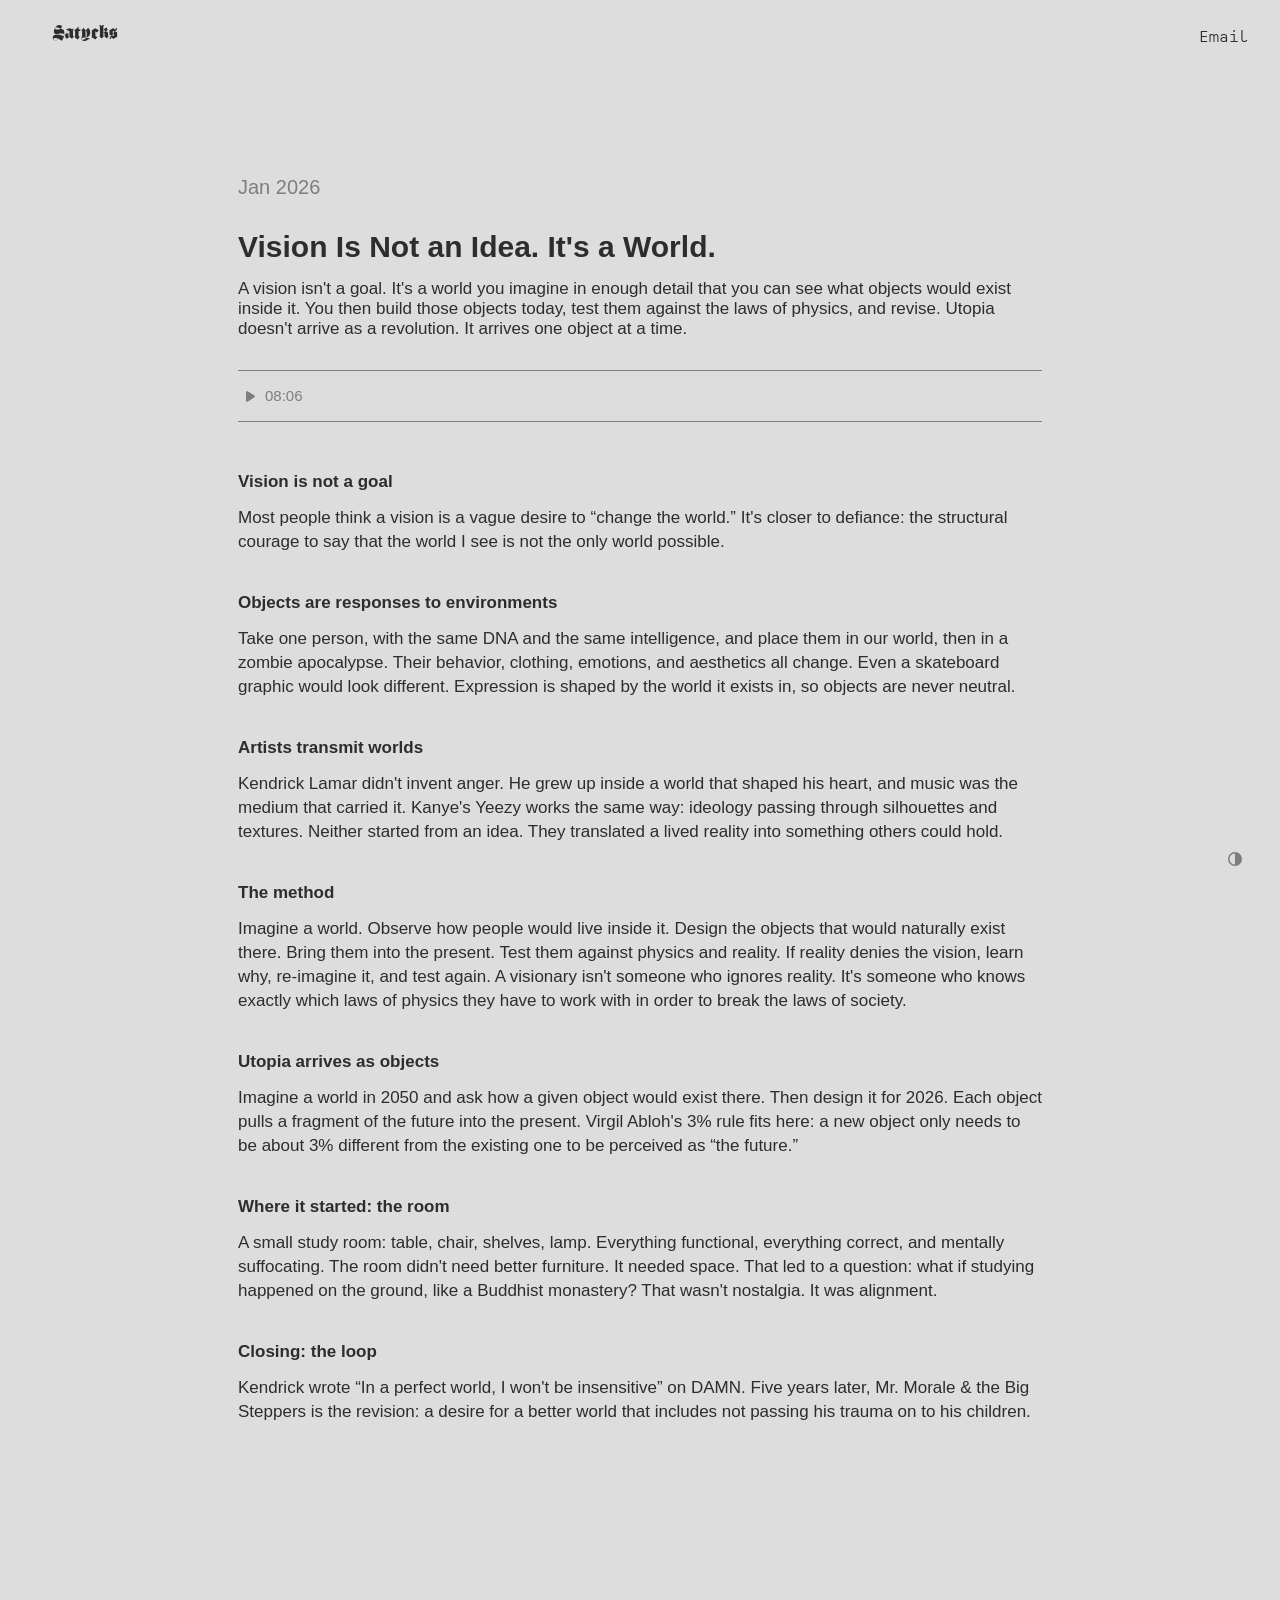
<file: vision.html>
<!DOCTYPE html>
<html lang="en">
<head>
  <meta charset="utf-8">
  <meta name="viewport" content="width=device-width, initial-scale=1.0">
  <title>Vision Is Not an Idea. It's a World. — Satyeks</title>
  <meta name="description" content="A vision isn't a goal. It's a world you imagine in enough detail that you can see what objects would exist inside it. You then build those objects today, test them against the laws of physics, and revise. Utopia doesn't arrive as a revolution. It arrives one object at a time.">
  <meta name="theme-color" content="#DDDDDD">

  <!-- favicon (Naval-style comprehensive suite + Safari direct support) -->
  <link rel="shortcut icon" href="favicon.ico?v=4">
  <link rel="apple-touch-icon" href="[data-uri]">
  <link rel="apple-touch-icon-precomposed" href="[data-uri]">
  <link rel="apple-touch-icon" sizes="57x57" href="apple-icon-57x57.png?v=4">
  <link rel="apple-touch-icon" sizes="60x60" href="apple-icon-60x60.png?v=4">
  <link rel="apple-touch-icon" sizes="72x72" href="apple-icon-72x72.png?v=4">
  <link rel="apple-touch-icon" sizes="76x76" href="apple-icon-76x76.png?v=4">
  <link rel="apple-touch-icon" sizes="114x114" href="apple-icon-114x114.png?v=4">
  <link rel="apple-touch-icon" sizes="120x120" href="apple-icon-120x120.png?v=4">
  <link rel="apple-touch-icon" sizes="144x144" href="apple-icon-144x144.png?v=4">
  <link rel="apple-touch-icon" sizes="152x152" href="apple-icon-152x152.png?v=4">
  <link rel="apple-touch-icon" sizes="180x180" href="apple-icon-180x180.png?v=4">
  <link rel="icon" type="image/png" href="[data-uri]">
  <link rel="icon" type="image/png" sizes="192x192" href="icon-192.png?v=4">
  <link rel="icon" type="image/png" sizes="512x512" href="icon-512.png?v=4">
  <link rel="icon" type="image/png" sizes="96x96" href="favicon-96x96.png?v=4">
  <link rel="icon" type="image/png" sizes="32x32" href="favicon-32x32.png?v=4">
  <link rel="icon" type="image/png" sizes="16x16" href="favicon-16x16.png?v=4">
  <meta name="msapplication-TileColor" content="#DDDDDD">
  <meta name="msapplication-TileImage" content="../ms-icon-144x144.png?v=4">

  <!-- Self-hosted fonts: Luke (logo) and Heimat Mono (Email) -->
  <link rel="preload" href="fonts/Luke-Thin400.ttf" as="font" type="font/ttf" crossorigin>

  <link rel="stylesheet" href="style.css">
  <script>
    (function () {
      var t = localStorage.getItem('theme') ||
        (matchMedia('(prefers-color-scheme: dark)').matches ? 'dark' : 'light');
      document.documentElement.dataset.theme = t;
    })();
  </script>
</head>
<body>
  <header class="site-header">
    <a href="./" class="logo" id="logo-link" aria-label="Satyeks home">Satyeks</a>
    <a href="mailto:satyekspace@gmail.com" class="email" id="email-link">Email</a>
  </header>

  <main class="site-main article-page">
    <article class="article-full">
      <time class="article-date" datetime="2026-01">Jan 2026</time>

      <h1 class="article-title">Vision Is Not an Idea. It's a World.</h1>

      <p class="article-summary">
        A vision isn't a goal. It's a world you imagine in enough detail that you can see what objects would exist inside it. You then build those objects today, test them against the laws of physics, and revise. Utopia doesn't arrive as a revolution. It arrives one object at a time.
      </p>

      <div class="article-audio-bar entry-meta" data-duration="486">
        <button class="play" id="article-vision-play" type="button" aria-label="Play" aria-pressed="false">
          <svg class="icon-play" width="9" height="11" viewBox="0 0 9 11" aria-hidden="true">
            <path d="M0 1.2C0 .4.9-.1 1.6.3l6.8 4.3c.6.4.6 1.3 0 1.7L1.6 10.7C.9 11.1 0 10.6 0 9.8V1.2Z"/>
          </svg>
          <span class="icon-pause" aria-hidden="true"><span></span><span></span></span>
        </button>
        <span class="duration" aria-live="off">08:06</span>
      </div>

      <div class="article-content">
        <section class="article-section">
          <h2 class="section-title">Vision is not a goal</h2>
          <p>Most people think a vision is a vague desire to &ldquo;change the world.&rdquo; It's closer to defiance: the structural courage to say that the world I see is not the only world possible.</p>
        </section>

        <section class="article-section">
          <h2 class="section-title">Objects are responses to environments</h2>
          <p>Take one person, with the same DNA and the same intelligence, and place them in our world, then in a zombie apocalypse. Their behavior, clothing, emotions, and aesthetics all change. Even a skateboard graphic would look different. Expression is shaped by the world it exists in, so objects are never neutral.</p>
        </section>

        <section class="article-section">
          <h2 class="section-title">Artists transmit worlds</h2>
          <p>Kendrick Lamar didn't invent anger. He grew up inside a world that shaped his heart, and music was the medium that carried it. Kanye's Yeezy works the same way: ideology passing through silhouettes and textures. Neither started from an idea. They translated a lived reality into something others could hold.</p>
        </section>

        <section class="article-section">
          <h2 class="section-title">The method</h2>
          <p>Imagine a world. Observe how people would live inside it. Design the objects that would naturally exist there. Bring them into the present. Test them against physics and reality. If reality denies the vision, learn why, re-imagine it, and test again. A visionary isn't someone who ignores reality. It's someone who knows exactly which laws of physics they have to work with in order to break the laws of society.</p>
        </section>

        <section class="article-section">
          <h2 class="section-title">Utopia arrives as objects</h2>
          <p>Imagine a world in 2050 and ask how a given object would exist there. Then design it for 2026. Each object pulls a fragment of the future into the present. Virgil Abloh's 3% rule fits here: a new object only needs to be about 3% different from the existing one to be perceived as &ldquo;the future.&rdquo;</p>
        </section>

        <section class="article-section">
          <h2 class="section-title">Where it started: the room</h2>
          <p>A small study room: table, chair, shelves, lamp. Everything functional, everything correct, and mentally suffocating. The room didn't need better furniture. It needed space. That led to a question: what if studying happened on the ground, like a Buddhist monastery? That wasn't nostalgia. It was alignment.</p>
        </section>

        <section class="article-section">
          <h2 class="section-title">Closing: the loop</h2>
          <p>Kendrick wrote &ldquo;In a perfect world, I won't be insensitive&rdquo; on DAMN. Five years later, Mr. Morale &amp; the Big Steppers is the revision: a desire for a better world that includes not passing his trauma on to his children.</p>
        </section>
      </div>
    </article>
  </main>

  <button class="theme-toggle" id="theme-toggle" type="button" aria-label="Switch to dark mode">
    <svg viewBox="0 0 14 14" aria-hidden="true">
      <circle cx="7" cy="7" r="6.25" fill="none" stroke="currentColor" stroke-width="1.5"/>
      <path d="M7 .75a6.25 6.25 0 0 1 0 12.5Z" fill="currentColor"/>
    </svg>
  </button>
  <script src="script.js" defer></script>
</body>
</html>
</file>
<file: style.css>
/* Satyeks
   Light: "MacBook Air - 7" frame (1470×807, #DDDDDD)
   Dark:  "MacBook Air - 9" & "MacBook Air - 13" frames (1470×807/2724, #14120A) */

@font-face {
  font-family: 'Luke';
  src: url('fonts/Luke-Thin400.ttf') format('truetype');
  font-weight: 400;
  font-style: normal;
  font-display: block;
}

@font-face {
  font-family: 'Heimat Mono';
  src: url('fonts/HeimatMono-Regular.ttf') format('truetype');
  font-weight: 400;
  font-style: normal;
  font-display: swap;
}

/* ---------- Theme tokens ---------- */
:root {
  --bg: #DDDDDD;
  --logo: #2D2D2D;
  --email: #2D2D2D;
  --text: #2D2D2D;
  --title-hover: #000000;
  --muted: #7E7E7E;
  --muted-hover: #2D2D2D;
  --divider: #7E7E7E;
  --player-color: #7E7E7E;
  --player-hover: #2D2D2D;

  --font-logo: 'Luke', serif;
  --font-mono: 'Heimat Mono', 'Heimat', ui-monospace, monospace;
  --font-body: 'Helvetica Neue', Helvetica, Arial, sans-serif;

  --content-width: 804px;
  color-scheme: light;
}

:root[data-theme="dark"] {
  --bg: #14120A;
  --logo: #DDDDDD;
  --email: #FFFFFF;
  --text: #C0C0C0;
  --title-hover: #FFFFFF;
  --muted: #7E7E7E;
  --muted-hover: #C0C0C0;
  --divider: #7E7E7E;
  --player-color: #C0C0C0;
  --player-hover: #FFFFFF;
  color-scheme: dark;
}

*,
*::before,
*::after { box-sizing: border-box; }

html { -webkit-text-size-adjust: 100%; }

body {
  margin: 0;
  min-height: 100vh;
  background: var(--bg);
  color: var(--text);
  font-family: var(--font-body);
  -webkit-font-smoothing: antialiased;
  -moz-osx-font-smoothing: grayscale;
  transition: background-color .35s ease, color .35s ease;
}

a { color: inherit; text-decoration: none; }

.sr-only {
  position: absolute;
  width: 1px; height: 1px;
  margin: -1px; padding: 0;
  overflow: hidden;
  clip-path: inset(50%);
  white-space: nowrap;
  border: 0;
}

/* ---------- Header ---------- */
/* Logo: left 53, top 22, 20/22. Email: right 31 (1470-1439), top 27, 17/21 */
.site-header {
  display: flex;
  justify-content: space-between;
  align-items: flex-start;
  padding: 22px 31px 0 53px;
}

.logo {
  font-family: var(--font-logo);
  font-weight: 400;
  font-size: 20px;
  line-height: 22px;
  color: var(--logo);
  transition: color .35s ease, opacity .2s ease;
}

.email {
  margin-top: 5px;
  font-family: var(--font-mono);
  font-weight: 400;
  font-size: 17px;
  line-height: 21px;
  color: var(--email);
  transition: color .35s ease, opacity .2s ease;
}

.logo:hover,
.email:hover { opacity: .6; }

/* ---------- Home / Index Main ---------- */
/* Content block: 804px wide, centred, top 157 */
.site-main {
  max-width: calc(var(--content-width) + 48px);
  margin: 0 auto;
  padding: 113px 24px 96px; /* 157 - 44 (header bottom) */
}

.entry + .entry { margin-top: 48px; }

.entry-title {
  margin: 0;
  font-family: Helvetica, var(--font-body);
  font-weight: 700;
  font-size: 18px;
  line-height: 21px;
}

.entry-title a {
  color: var(--text);
  transition: color .25s ease;
}
.entry-title a:hover,
.entry-title a:focus-visible { color: var(--title-hover); }

/* Title ends 178, summary starts 189 */
.entry-summary {
  margin: 11px 0 0;
  font-weight: 400;
  font-size: 17px;
  line-height: 20px;
}

/* Summary ends 249, meta starts 264 */
.entry-meta {
  display: flex;
  align-items: center;
  margin-top: 15px;
  font-size: 15px;
  line-height: 119.64%;
  color: var(--muted);
}

.play {
  position: relative;
  display: inline-flex;
  width: 9px;
  height: 11px;
  padding: 0;
  margin: 0 9px 0 0;
  border: 0;
  background: none;
  cursor: pointer;
  fill: var(--player-color);
  color: var(--player-color);
  transition: fill .2s ease, color .2s ease, transform .2s ease;
}

.play:hover { fill: var(--player-hover); color: var(--player-hover); transform: scale(1.15); }
.play:focus-visible { outline: 1px solid var(--player-hover); outline-offset: 3px; }

.icon-play,
.icon-pause {
  position: absolute;
  inset: 0;
}

/* Pause: two 3×11 bars, radius 2.5, at x=0 and x=6 */
.icon-pause {
  display: none;
  justify-content: space-between;
}

.icon-pause span {
  width: 3px;
  height: 11px;
  border-radius: 2.5px;
  background: currentColor;
}

.play.is-playing .icon-play { display: none; }
.play.is-playing .icon-pause { display: flex; }

.duration {
  margin-right: 25px;
  font-variant-numeric: tabular-nums;
  color: var(--player-color);
}

/* ---------- Article Detail Page (MacBook Air - 13) ---------- */
.site-main.article-page {
  padding: 127px 24px 140px; /* 171 - 44 (header bottom) */
}

.article-full {
  max-width: var(--content-width);
  margin: 0 auto;
}

.article-date {
  display: block;
  font-family: var(--font-body);
  font-weight: 400;
  font-size: 20px;
  line-height: 24px;
  color: var(--muted);
  margin: 0 0 31px 0; /* 226 - 195 = 31px */
}

.article-title {
  font-family: Helvetica, var(--font-body);
  font-weight: 700;
  font-size: 30px;
  line-height: 34px;
  color: var(--text);
  margin: 0 0 15px 0; /* 275 - 260 = 15px */
}

.article-summary {
  font-family: var(--font-body);
  font-weight: 400;
  font-size: 17px;
  line-height: 20px;
  color: var(--text);
  margin: 0 0 31px 0; /* 366 - (275+60) = 31px */
}

/* Audio Player Bar (Rectangle 71 and 72) */
.article-audio-bar {
  display: flex;
  align-items: center;
  height: 52px; /* 418 - 366 = 52px */
  border-top: 1px solid var(--divider);
  border-bottom: 1px solid var(--divider);
  margin: 0 0 49px 0; /* 467 - 418 = 49px */
  padding: 0 8px; /* play button at 378px, 8px from left 370px */
}

.article-audio-bar .play {
  margin-right: 10px; /* 397 - (378 + 9) = 10px */
}

.article-audio-bar .duration {
  margin-right: 0;
  font-size: 15px;
  line-height: 18px;
}

/* Article Body Content */
.article-content {
  font-family: var(--font-body);
  font-size: 17px;
  line-height: 24px;
  color: var(--text);
}

.article-section {
  margin-bottom: 38px;
}

.section-title {
  font-family: Helvetica, var(--font-body);
  font-weight: 700;
  font-size: 17px;
  line-height: 21px;
  color: var(--text);
  margin: 0 0 14px 0;
}

.article-content p {
  margin: 0 0 12px 0;
}

.article-content p:last-child {
  margin-bottom: 0;
}

.article-content strong {
  font-weight: 700;
  color: var(--text);
}

/* ---------- Theme toggle (bottom-right corner) ---------- */
.theme-toggle {
  position: fixed;
  right: 31px;
  bottom: 27px;
  display: grid;
  place-items: center;
  width: 28px;
  height: 28px;
  padding: 0;
  border: 0;
  border-radius: 50%;
  background: none;
  color: var(--muted);
  cursor: pointer;
  transition: color .2s ease, transform .2s ease;
  z-index: 100;
}

.theme-toggle:hover { color: var(--muted-hover); transform: scale(1.1); }
.theme-toggle:focus-visible { outline: 1px solid var(--muted-hover); outline-offset: 2px; }

.theme-toggle svg {
  width: 14px;
  height: 14px;
  transition: transform .5s cubic-bezier(.65, 0, .35, 1);
}

:root[data-theme="dark"] .theme-toggle svg { transform: rotate(180deg); }

/* ---------- Responsive Breakpoints (Tablet, Mobile, etc.) ---------- */
@media (max-width: 1024px) {
  .site-header { padding: 22px 32px 0 32px; }
  .site-main { padding: 80px 32px 90px; }
  .site-main.article-page { padding: 90px 32px 110px; }
}

@media (max-width: 768px) {
  .site-header { padding: 20px 24px 0 24px; }
  .site-main { padding: 60px 24px 80px; }
  .site-main.article-page { padding: 70px 24px 90px; }
  .article-title { font-size: 26px; line-height: 30px; }
}

@media (max-width: 640px) {
  .site-header { padding: 18px 20px 0 20px; }
  .logo { font-size: 20px; line-height: 22px; }
  .email { font-size: 15px; margin-top: 2px; }
  
  .site-main { padding: 48px 20px 72px; }
  .entry-title { font-size: 18px; line-height: 22px; }
  .entry-summary { font-size: 16px; line-height: 22px; margin-top: 10px; }
  .entry-meta { margin-top: 14px; font-size: 14px; }
  .duration { margin-right: 18px; }

  .site-main.article-page { padding: 52px 20px 84px; }
  .article-date { font-size: 16px; line-height: 20px; margin-bottom: 20px; }
  .article-title { font-size: 23px; line-height: 28px; margin-bottom: 14px; }
  .article-summary { font-size: 16px; line-height: 22px; margin-bottom: 24px; }
  
  .article-audio-bar {
    height: 48px;
    margin-bottom: 34px;
    padding: 0 4px;
  }
  .article-audio-bar .duration { font-size: 14px; }

  .article-content { font-size: 16px; line-height: 24px; }
  .article-section { margin-bottom: 32px; }
  .section-title { font-size: 16px; line-height: 21px; margin-bottom: 10px; }

  .theme-toggle {
    right: 18px;
    bottom: 18px;
    width: 34px;
    height: 34px;
  }
}

@media (max-width: 380px) {
  .site-header { padding: 16px 16px 0 16px; }
  .site-main { padding: 40px 16px 64px; }
  .site-main.article-page { padding: 44px 16px 72px; }
  .article-title { font-size: 21px; line-height: 25px; }
  .article-summary { font-size: 15px; line-height: 21px; }
  .article-content { font-size: 15px; line-height: 22px; }
}

@media (prefers-reduced-motion: reduce) {
  *, *::before, *::after { transition: none !important; }
}
</file>
